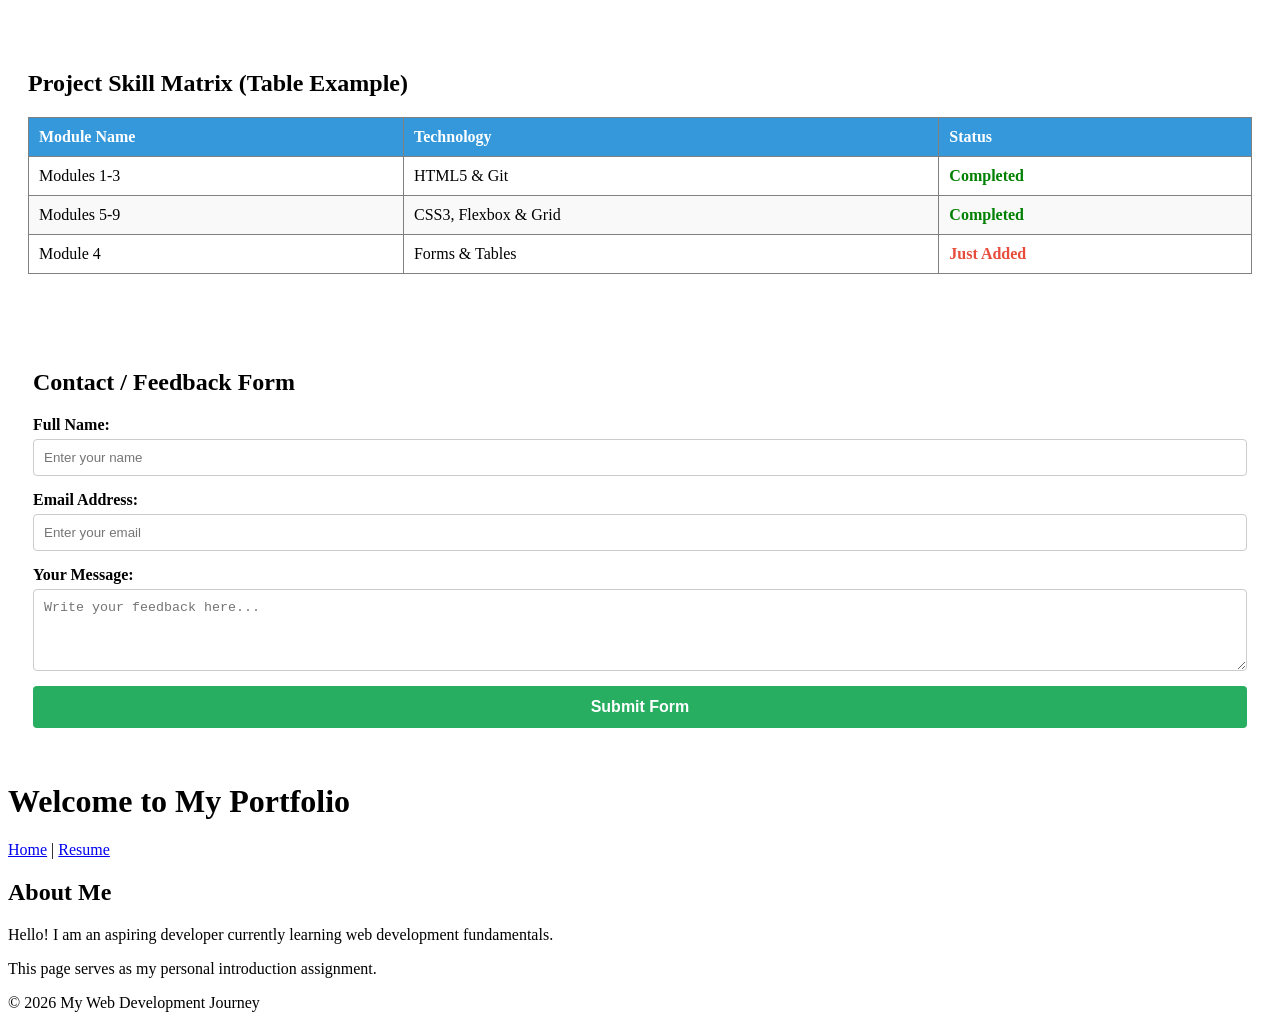
<file: Desktop/html-css -assignment/index.html>
<!DOCTYPE html>
<html lang="en">
<head>
    <meta charset="UTF-8">
    <meta name="viewport" content="width=device-width, initial-scale=1.0">
    <title>My Personal Introduction</title>
</head>
<body>
    <!-- ==========================================
   MODULE 4: Forms, Tables & Metadata Integration
   ========================================== -->

<!-- 1. Metadata Section (Make sure this is inside the <head> tag of your HTML) -->
<!-- 
  <meta charset="UTF-8">
  <meta name="viewport" content="width=device-width, initial-scale=1.0">
  <meta name="description" content="BCA Web Development Assignment Project">
-->

<!-- 2. HTML Table Section -->
<section class="table-section" style="margin: 30px 0; padding: 20px; background: #fff; border-radius: 8px;">
    <h2>Project Skill Matrix (Table Example)</h2>
    <table border="1" style="width: 100%; border-collapse: collapse; margin-top: 15px; text-align: left;">
        <thead>
            <tr style="background-color: #3498db; color: white;">
                <th style="padding: 10px;">Module Name</th>
                <th style="padding: 10px;">Technology</th>
                <th style="padding: 10px;">Status</th>
            </tr>
        </thead>
        <tbody>
            <tr>
                <td style="padding: 10px;">Modules 1-3</td>
                <td style="padding: 10px;">HTML5 & Git</td>
                <td style="padding: 10px; color: green; font-weight: bold;">Completed</td>
            </tr>
            <tr style="background-color: #f9f9f9;">
                <td style="padding: 10px;">Modules 5-9</td>
                <td style="padding: 10px;">CSS3, Flexbox & Grid</td>
                <td style="padding: 10px; color: green; font-weight: bold;">Completed</td>
            </tr>
            <tr>
                <td style="padding: 10px;">Module 4</td>
                <td style="padding: 10px;">Forms & Tables</td>
                <td style="padding: 10px; color: #e74c3c; font-weight: bold;">Just Added</td>
            </tr>
        </tbody>
    </table>
</section>

<!-- 3. HTML Form Section -->
<section class="form-section" style="margin: 30px 0; padding: 25px; background: #fff; border-radius: 8px;">
    <h2>Contact / Feedback Form</h2>
    <form action="#" method="POST" style="display: flex; flex-direction: column; gap: 15px; margin-top: 15px;">
        <div style="display: flex; flex-direction: column; gap: 5px;">
            <label for="fullname" style="font-weight: 600;">Full Name:</label>
            <input type="text" id="fullname" name="fullname" placeholder="Enter your name" required style="padding: 10px; border: 1px solid #ccc; border-radius: 4px;">
        </div>

        <div style="display: flex; flex-direction: column; gap: 5px;">
            <label for="email" style="font-weight: 600;">Email Address:</label>
            <input type="email" id="email" name="email" placeholder="Enter your email" required style="padding: 10px; border: 1px solid #ccc; border-radius: 4px;">
        </div>

        <div style="display: flex; flex-direction: column; gap: 5px;">
            <label for="message" style="font-weight: 600;">Your Message:</label>
            <textarea id="message" name="message" rows="4" placeholder="Write your feedback here..." style="padding: 10px; border: 1px solid #ccc; border-radius: 4px;"></textarea>
        </div>

        <button type="submit" style="background-color: #27ae60; color: white; padding: 12px; border: none; border-radius: 4px; font-size: 1rem; font-weight: bold; cursor: pointer;">
            Submit Form
        </button>
    </form>
</section>
    <header>
        <h1>Welcome to My Portfolio</h1>
        <nav>
            <a href="index.html">Home</a> | 
            <a href="resume.html">Resume</a>
        </nav>
    </header>

    <main>
        <section>
            <h2>About Me</h2>
            <p>Hello! I am an aspiring developer currently learning web development fundamentals.</p>
            <p>This page serves as my personal introduction assignment.</p>
        </section>
    </main>

    <footer>
        <p>&copy; 2026 My Web Development Journey</p>
    </footer>
</body>
</html>
</file>
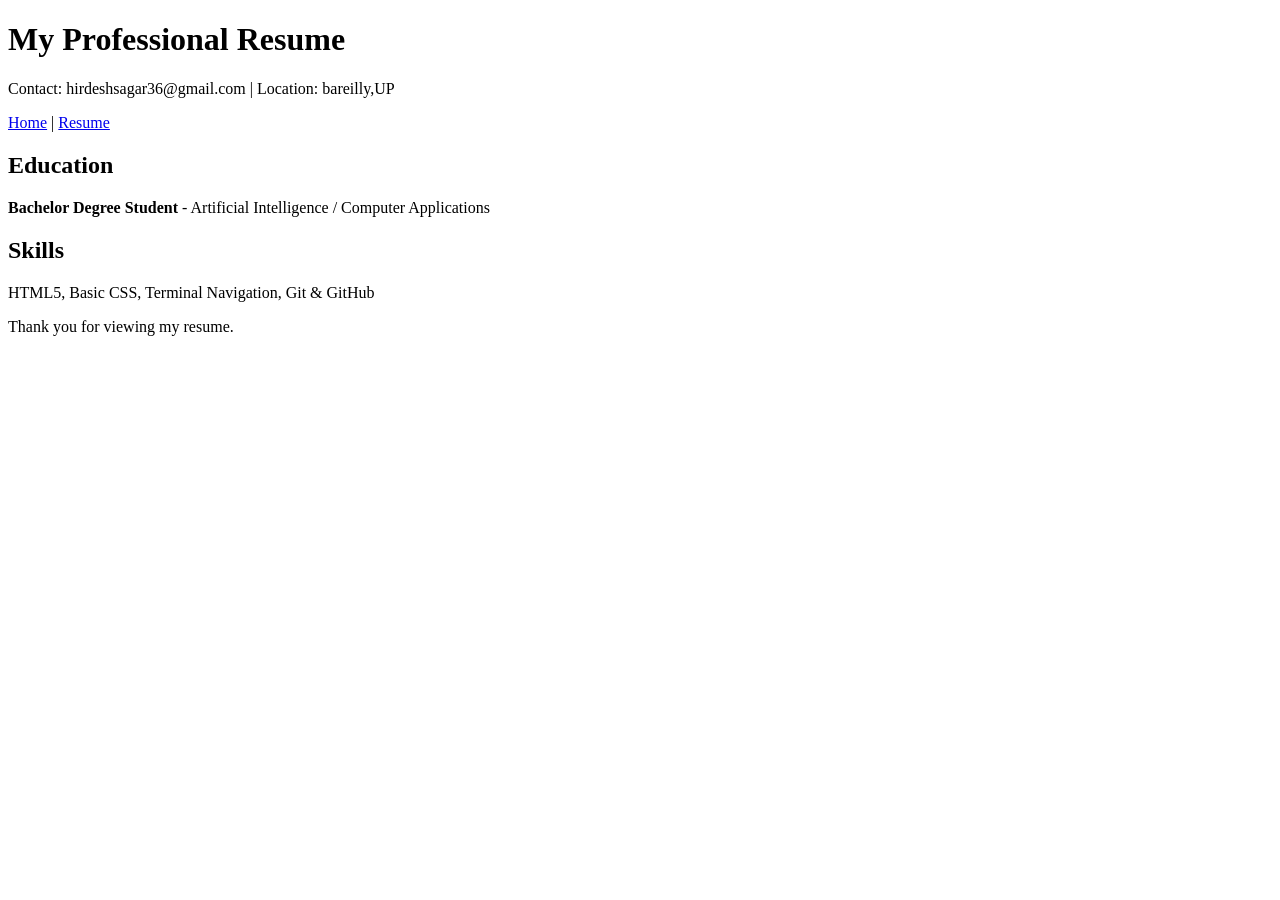
<file: Desktop/html-css -assignment/resume.html>
<!DOCTYPE html>
<html lang="en">
<head>
    <meta charset="UTF-8">
    <meta name="viewport" content="width=device-width, initial-scale=1.0">
    <title>My Resume</title>
</head>
<body>
    <header>
        <h1>My Professional Resume</h1>
        <p>Contact: hirdeshsagar36@gmail.com | Location: bareilly,UP</p>
        <nav>
            <a href="index.html">Home</a> | 
            <a href="resume.html">Resume</a>
        </nav>
    </header>

    <main>
        <section>
            <h2>Education</h2>
            <p><strong>Bachelor Degree Student</strong> - Artificial Intelligence / Computer Applications</p>
        </section>

        <section>
            <h2>Skills</h2>
            <p>HTML5, Basic CSS, Terminal Navigation, Git & GitHub</p>
        </section>
    </main>

    <footer>
        <p>Thank you for viewing my resume.</p>
    </footer>
</body>
</html>
</file>
